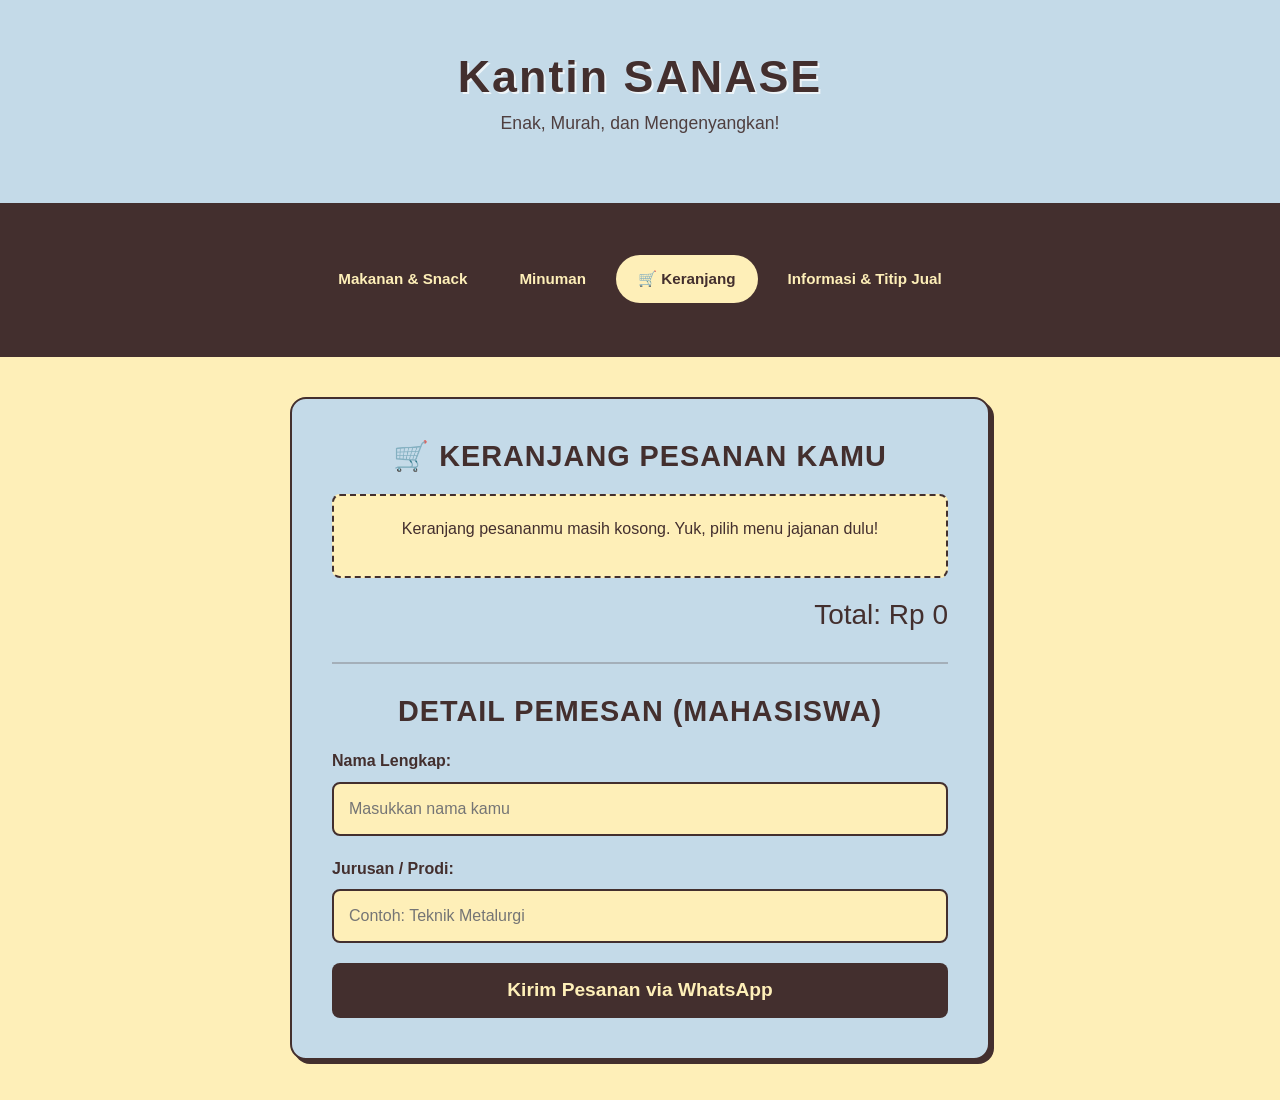
<file: index.html>
<!DOCTYPE html>
<html lang="id">
<head>
    <meta charset="UTF-8">
    <meta name="viewport" content="width=device-width, initial-scale=1.0">
    <title>Keranjang - Kantin SANASE</title>
    <link href="https://cdn.jsdelivr.net/npm/bootstrap@5.3.0/dist/css/bootstrap.min.css" rel="stylesheet">
    <link rel="stylesheet" href="web.css">
</head>
<body>
    <header>
        <h1>Kantin SANASE</h1>
        <p>Enak, Murah, dan Mengenyangkan!</p>
    </header>

<nav class="navbar navbar-expand-lg sticky-top">
  <div class="container-fluid container p-0 position-relative">
    <a class="navbar-brand text-light fw-bold d-lg-none text-center w-100 me-0" href="index.html">Kantin SANASE</a>
    <button class="navbar-toggler bg-light position-absolute end-0" type="button" data-bs-toggle="collapse" data-bs-target="#navbarNav">
      <span class="navbar-toggler-icon"></span>
    </button>
        <div class="collapse navbar-collapse justify-content-center" id="navbarNav">
          <div class="navbar-nav gap-2 text-center w-100 justify-content-center my-2 my-lg-0">
            <a class="nav-btn" href="makanan.html">Makanan & Snack</a>
            <a class="nav-btn" href="minuman.html">Minuman</a>
            <a class="nav-btn active" aria-current="page" href="index.html">🛒 Keranjang</a>
            <a class="nav-btn" href="informasi.html">Informasi & Titip Jual</a>
          </div>
        </div>
      </div>
    </nav>

    <div class="container">
        <div class="info-section">
            <h2>🛒 Keranjang Pesanan Kamu</h2>
            <div id="daftar-pesanan">
                <p>Keranjang pesananmu masih kosong. Yuk, pilih menu jajanan dulu!</p>
            </div>
            <h3 style="text-align: right; color: var(--primary-color);">Total: <span id="total-harga">Rp 0</span></h3>
            <hr style="border: 1px solid var(--primary-color); margin: 30px 0;">

            <h2>Detail Pemesan (Mahasiswa)</h2>
            <form>
                <div class="form-group">
                    <label for="nama-pembeli">Nama Lengkap:</label>
                    <input type="text" id="nama-pembeli" placeholder="Masukkan nama kamu" required>
                </div>
                <div class="form-group">
                    <label for="prodi">Jurusan / Prodi:</label>
                    <input type="text" id="prodi" placeholder="Contoh: Teknik Metalurgi" required>
                </div>
                <button type="submit" class="submit-btn" style="width: 100%; font-size: 1.2rem;">Kirim Pesanan via WhatsApp</button>
            </form>
        </div>
    </div>

    <script src="https://cdn.jsdelivr.net/npm/bootstrap@5.3.0/dist/js/bootstrap.bundle.min.js"></script>
</body>
</html>
</file>
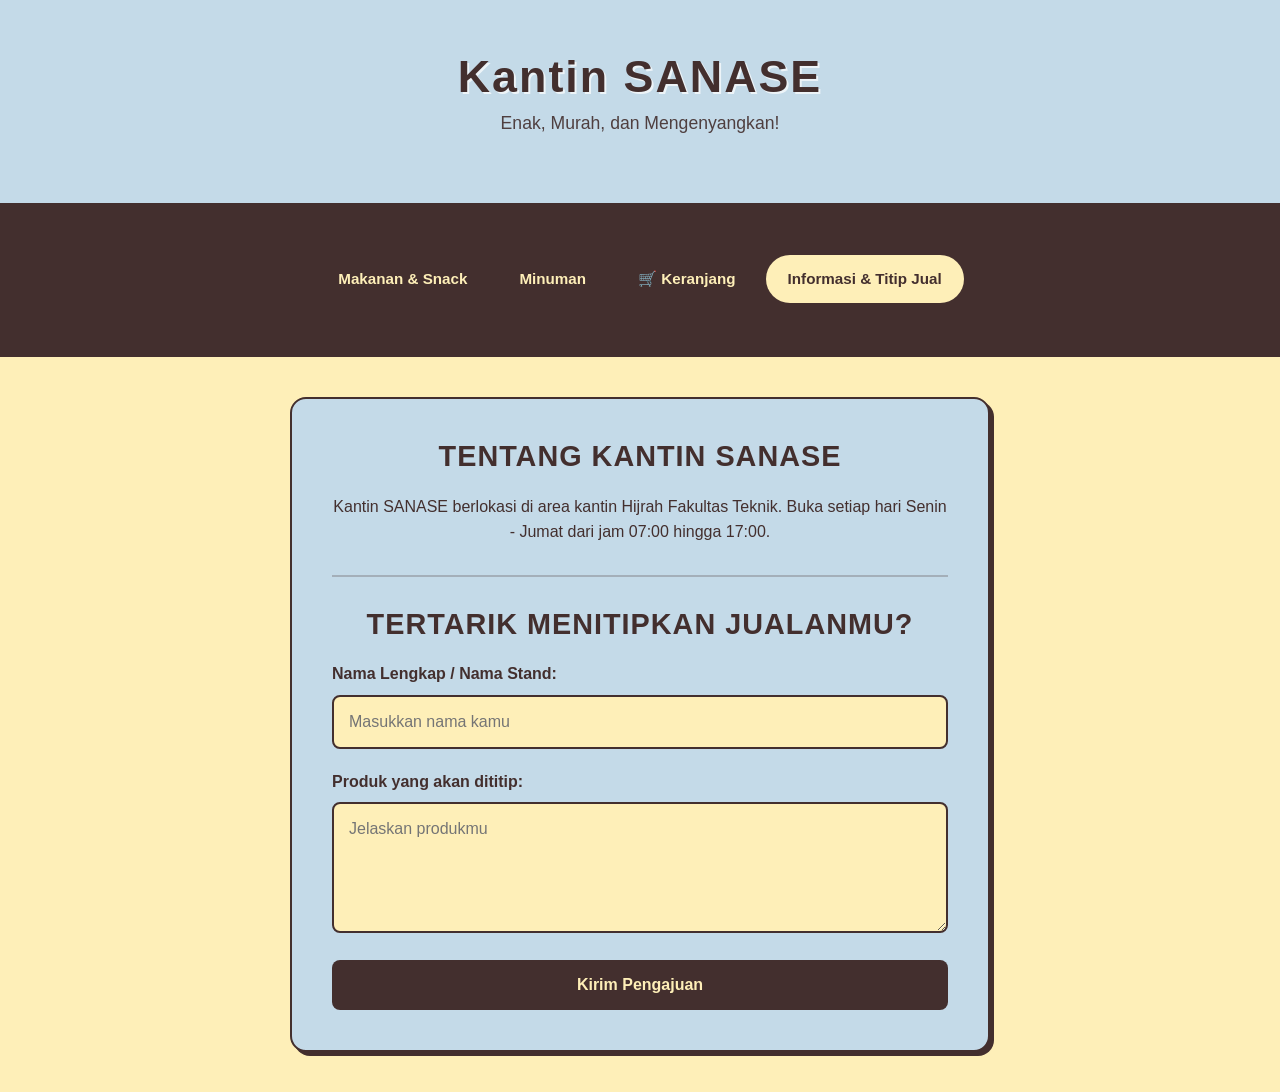
<file: informasi.html>
<!DOCTYPE html>
<html lang="id">
<head>
    <meta charset="UTF-8">
    <meta name="viewport" content="width=device-width, initial-scale=1.0">
    <title>Informasi - Kantin SANASE</title>
    <link href="https://cdn.jsdelivr.net/npm/bootstrap@5.3.0/dist/css/bootstrap.min.css" rel="stylesheet">
    <link rel="stylesheet" href="web.css">
</head>
<body>
    <header>
        <h1>Kantin SANASE</h1>
        <p>Enak, Murah, dan Mengenyangkan!</p>
    </header>

<nav class="navbar navbar-expand-lg sticky-top">
  <div class="container-fluid container p-0 position-relative">
    <a class="navbar-brand text-light fw-bold d-lg-none text-center w-100 me-0" href="index.html">Kantin SANASE</a>
    <button class="navbar-toggler bg-light position-absolute end-0" type="button" data-bs-toggle="collapse" data-bs-target="#navbarNav">
      <span class="navbar-toggler-icon"></span>
    </button>
        <div class="collapse navbar-collapse justify-content-center" id="navbarNav">
          <div class="navbar-nav gap-2 text-center w-100 justify-content-center my-2 my-lg-0">
            <a class="nav-btn" href="makanan.html">Makanan & Snack</a>
            <a class="nav-btn" href="minuman.html">Minuman</a>
            <a class="nav-btn" href="index.html">🛒 Keranjang</a>
            <a class="nav-btn active" aria-current="page" href="informasi.html">Informasi & Titip Jual</a>
          </div>
        </div>
      </div>
    </nav>

    <div class="container">
        <div class="info-section">
            <h2>Tentang Kantin SANASE</h2>
            <p>Kantin SANASE berlokasi di area kantin Hijrah Fakultas Teknik. Buka setiap hari Senin - Jumat dari jam 07:00 hingga 17:00.</p>
            
            <hr style="border: 1px solid var(--primary-color); margin: 30px 0;">

            <h2>Tertarik Menitipkan Jualanmu?</h2>
            <form>
                <div class="form-group">
                    <label for="nama">Nama Lengkap / Nama Stand:</label>
                    <input type="text" id="nama" placeholder="Masukkan nama kamu" required>
                </div>
                <div class="form-group">
                    <label for="produk">Produk yang akan dititip:</label>
                    <textarea id="produk" rows="4" placeholder="Jelaskan produkmu" required></textarea>
                </div>
                <button type="submit" class="submit-btn">Kirim Pengajuan</button>
            </form>
        </div>
    </div>

    <script src="https://cdn.jsdelivr.net/npm/bootstrap@5.3.0/dist/js/bootstrap.bundle.min.js"></script>
</body>
</html>
</file>
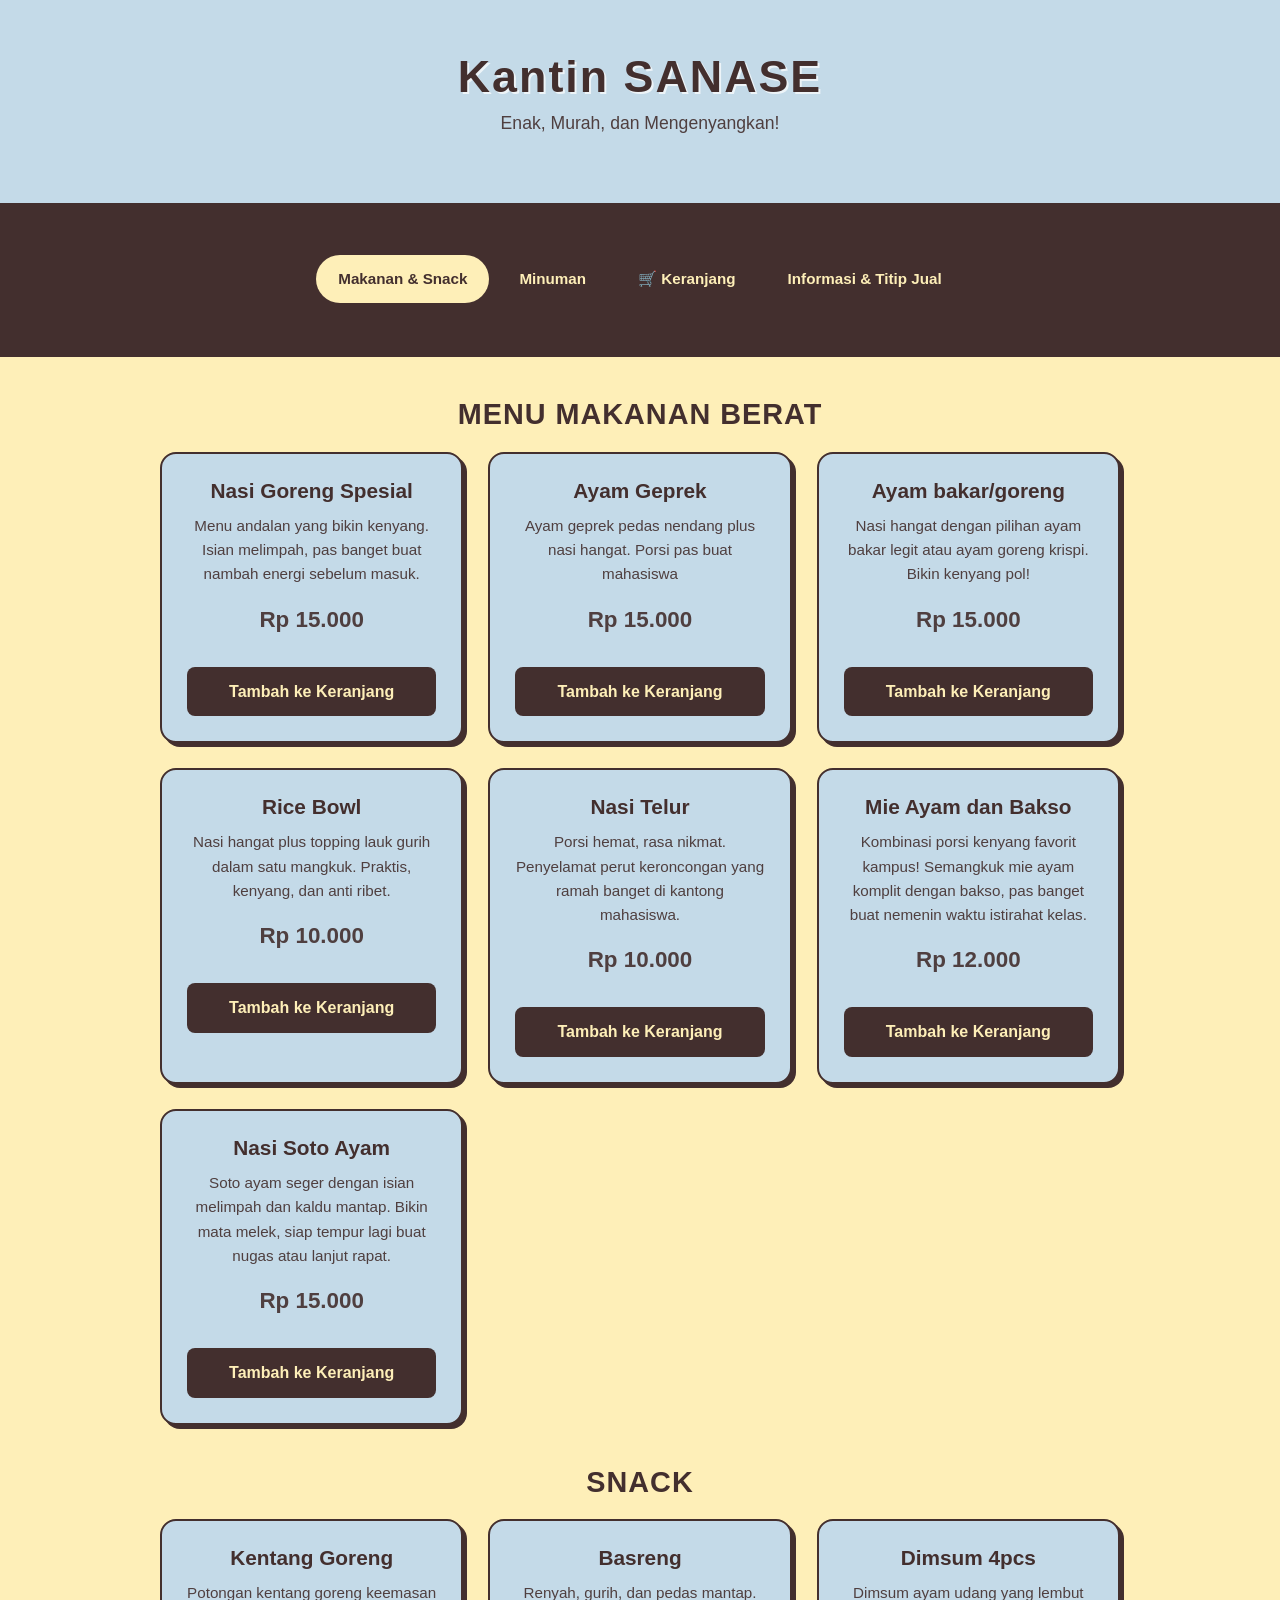
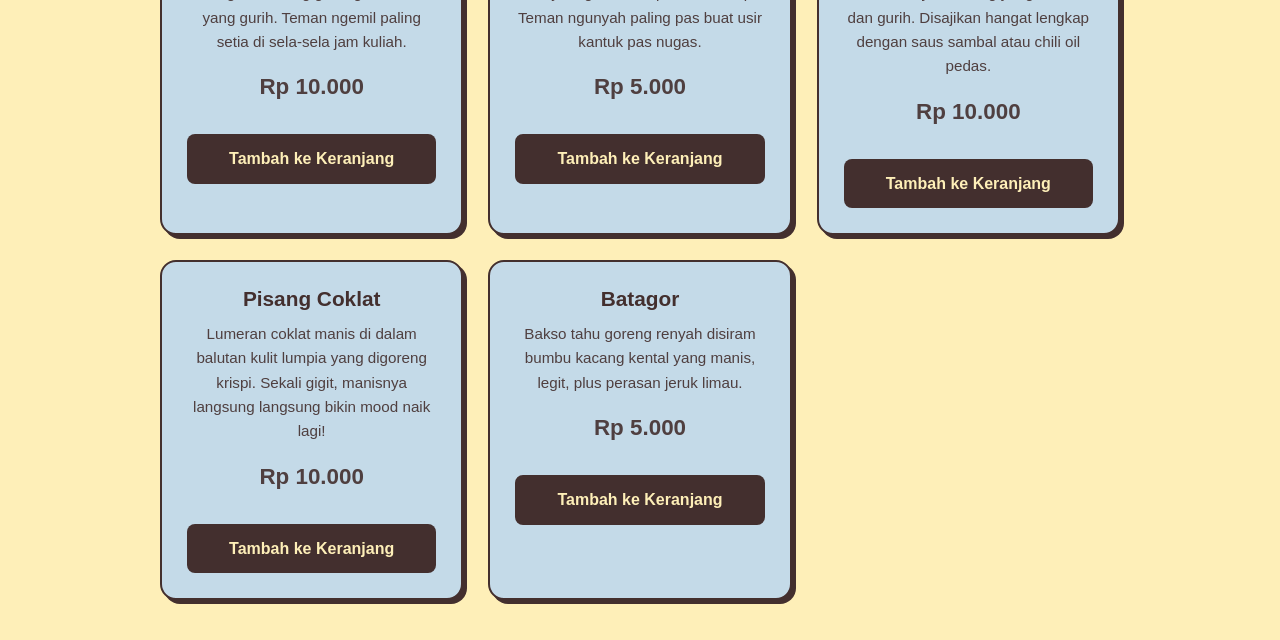
<file: makanan.html>
<!DOCTYPE html>
<html lang="id">
<head>
    <meta charset="UTF-8">
    <meta name="viewport" content="width=device-width, initial-scale=1.0">
    <title>Makanan - Kantin SANASE</title>
    <link href="https://cdn.jsdelivr.net/npm/bootstrap@5.3.0/dist/css/bootstrap.min.css" rel="stylesheet">
    <link rel="stylesheet" href="web.css">
</head>
<body>
    <header>
        <h1>Kantin SANASE</h1>
        <p>Enak, Murah, dan Mengenyangkan!</p>
    </header>

<nav class="navbar navbar-expand-lg sticky-top">
  <div class="container-fluid container p-0 position-relative">
    <a class="navbar-brand text-light fw-bold d-lg-none text-center w-100 me-0" href="index.html">Kantin SANASE</a>
    <button class="navbar-toggler bg-light position-absolute end-0" type="button" data-bs-toggle="collapse" data-bs-target="#navbarNav">
      <span class="navbar-toggler-icon"></span>
    </button>
        <div class="collapse navbar-collapse justify-content-center" id="navbarNav">
          <div class="navbar-nav gap-2 text-center w-100 justify-content-center my-2 my-lg-0">
            <a class="nav-btn active" aria-current="page" href="makanan.html">Makanan & Snack</a>
            <a class="nav-btn" href="minuman.html">Minuman</a>
            <a class="nav-btn" href="index.html">🛒 Keranjang</a>
            <a class="nav-btn" href="informasi.html">Informasi & Titip Jual</a>
          </div>
        </div>
      </div>
    </nav>

    <div class="container">
        <h2>Menu Makanan Berat</h2>
        <div class="menu-grid">
            <div class="card">
                <h3>Nasi Goreng Spesial</h3>
                <p>Menu andalan yang bikin kenyang. Isian melimpah, pas banget buat nambah energi sebelum masuk.</p>
                <p class="price">Rp 15.000</p>
                <button class="pesan-btn">Tambah ke Keranjang</button>
            </div>
            <div class="card">
                <h3>Ayam Geprek</h3>
                <p>Ayam geprek pedas nendang plus nasi hangat. Porsi pas buat mahasiswa</p>
                <p class="price">Rp 15.000</p>
                <button class="pesan-btn">Tambah ke Keranjang</button>
            </div>
            <div class="card">
                <h3>Ayam bakar/goreng</h3>
                <p>Nasi hangat dengan pilihan ayam bakar legit atau ayam goreng krispi. Bikin kenyang pol!</p>
                <p class="price">Rp 15.000</p>
                <button class="pesan-btn">Tambah ke Keranjang</button>
            </div>
            <div class="card">
                <h3>Rice Bowl</h3>
                <p>Nasi hangat plus topping lauk gurih dalam satu mangkuk. Praktis, kenyang, dan anti ribet.</p>
                <p class="price">Rp 10.000</p>
                <button class="pesan-btn">Tambah ke Keranjang</button>
            </div>
            <div class="card">
                <h3>Nasi Telur</h3>
                <p>Porsi hemat, rasa nikmat. Penyelamat perut keroncongan yang ramah banget di kantong mahasiswa.</p>
                <p class="price">Rp 10.000</p>
                <button class="pesan-btn">Tambah ke Keranjang</button>
            </div>
            <div class="card">
                <h3>Mie Ayam dan Bakso</h3>
                <p>Kombinasi porsi kenyang favorit kampus! Semangkuk mie ayam komplit dengan bakso, pas banget buat nemenin waktu istirahat kelas.</p>
                <p class="price">Rp 12.000</p>
                <button class="pesan-btn">Tambah ke Keranjang</button>
            </div>
            <div class="card">
                <h3>Nasi Soto Ayam</h3>
                <p>Soto ayam seger dengan isian melimpah dan kaldu mantap. Bikin mata melek, siap tempur lagi buat nugas atau lanjut rapat.</p>
                <p class="price">Rp 15.000</p>
                <button class="pesan-btn">Tambah ke Keranjang</button>
            </div>
        </div>

        <h2 style="margin-top: 40px;">Snack</h2>
        <div class="menu-grid">
            <div class="card">
                <h3>Kentang Goreng</h3>
                <p>Potongan kentang goreng keemasan yang gurih. Teman ngemil paling setia di sela-sela jam kuliah.</p>
                <p class="price">Rp 10.000</p>
                <button class="pesan-btn">Tambah ke Keranjang</button>
            </div>
            <div class="card">
                <h3>Basreng</h3>
                <p>Renyah, gurih, dan pedas mantap. Teman ngunyah paling pas buat usir kantuk pas nugas.</p>
                <p class="price">Rp 5.000</p>
                <button class="pesan-btn">Tambah ke Keranjang</button>
            </div>
            <div class="card">
                <h3>Dimsum 4pcs</h3>
                <p>Dimsum ayam udang yang lembut dan gurih. Disajikan hangat lengkap dengan saus sambal atau chili oil pedas.</p>
                <p class="price">Rp 10.000</p>
                <button class="pesan-btn">Tambah ke Keranjang</button>
            </div>
            <div class="card">
                <h3>Pisang Coklat</h3>
                <p>Lumeran coklat manis di dalam balutan kulit lumpia yang digoreng krispi. Sekali gigit, manisnya langsung langsung bikin mood naik lagi!</p>
                <p class="price">Rp 10.000</p>
                <button class="pesan-btn">Tambah ke Keranjang</button>
            </div>
            <div class="card">
                <h3>Batagor</h3>
                <p>Bakso tahu goreng renyah disiram bumbu kacang kental yang manis, legit, plus perasan jeruk limau.</p>
                <p class="price">Rp 5.000</p>
                <button class="pesan-btn">Tambah ke Keranjang</button>
            </div>
        </div>
    </div>

    <script src="https://cdn.jsdelivr.net/npm/bootstrap@5.3.0/dist/js/bootstrap.bundle.min.js"></script>
</body>
</html>
</file>
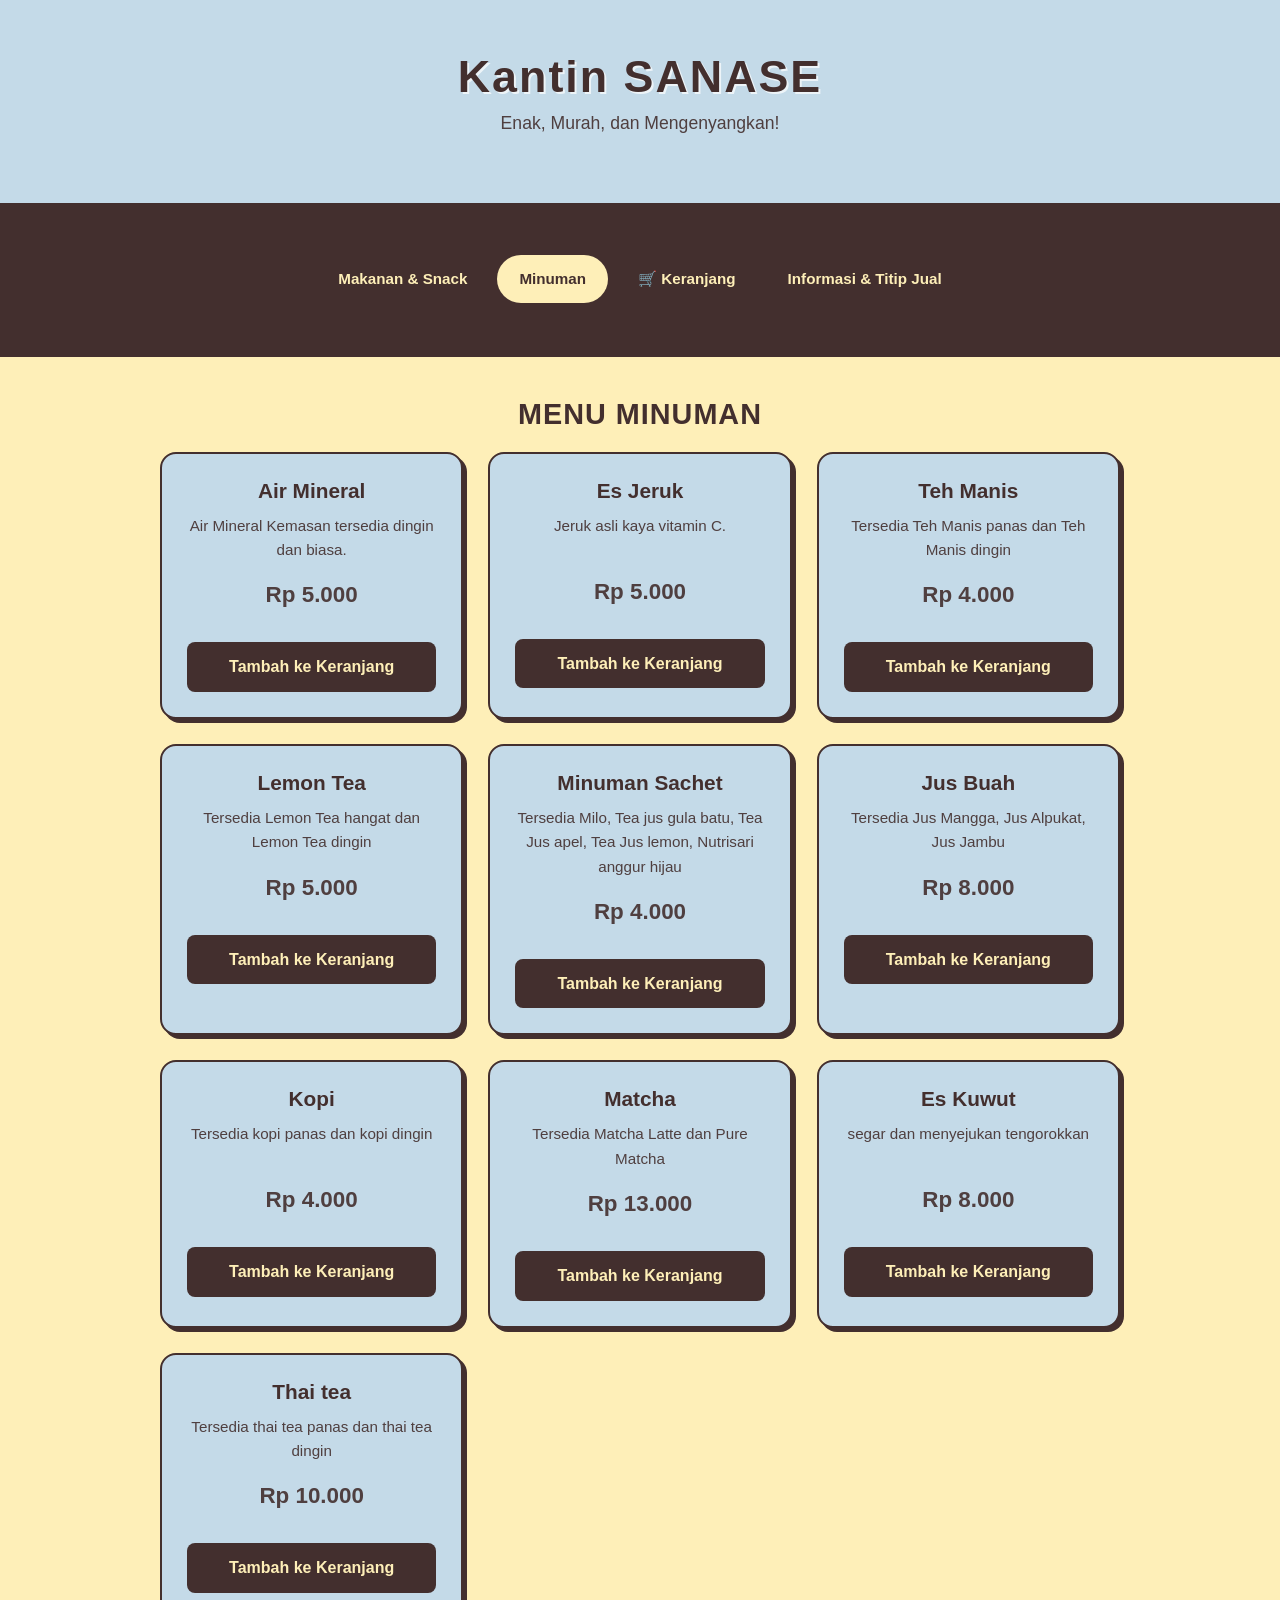
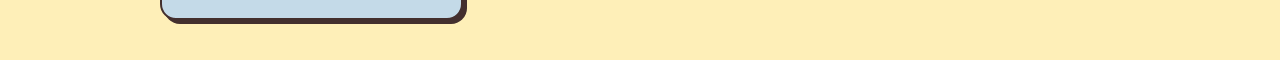
<file: minuman.html>
<!DOCTYPE html>
<html lang="id">
<head>
    <meta charset="UTF-8">
    <meta name="viewport" content="width=device-width, initial-scale=1.0">
    <title>Minuman - Kantin SANASE</title>
    <link href="https://cdn.jsdelivr.net/npm/bootstrap@5.3.0/dist/css/bootstrap.min.css" rel="stylesheet">
    <link rel="stylesheet" href="web.css">
</head>
<body>
    <header>
        <h1>Kantin SANASE</h1>
        <p>Enak, Murah, dan Mengenyangkan!</p>
    </header>

<nav class="navbar navbar-expand-lg sticky-top">
  <div class="container-fluid container p-0 position-relative">
    <a class="navbar-brand text-light fw-bold d-lg-none text-center w-100 me-0" href="index.html">Kantin SANASE</a>
    <button class="navbar-toggler bg-light position-absolute end-0" type="button" data-bs-toggle="collapse" data-bs-target="#navbarNav">
      <span class="navbar-toggler   -icon"></span>
      <span class="navbar-toggler-icon"></span>
    </button>
        <div class="collapse navbar-collapse justify-content-center" id="navbarNav">
          <div class="navbar-nav gap-2 text-center w-100 justify-content-center my-2 my-lg-0">
            <a class="nav-btn" href="makanan.html">Makanan & Snack</a>
            <a class="nav-btn active" aria-current="page" href="minuman.html">Minuman</a>
            <a class="nav-btn" href="index.html">🛒 Keranjang</a>
            <a class="nav-btn" href="informasi.html">Informasi & Titip Jual</a>
          </div>
        </div>
      </div>
    </nav>

    <div class="container">
        <h2>Menu Minuman</h2>
        <div class="menu-grid">
            <div class="card">
                <h3>Air Mineral</h3>
                <p>Air Mineral Kemasan tersedia dingin dan biasa.</p>
                <p class="price">Rp 5.000</p>
                <button class="pesan-btn">Tambah ke Keranjang</button>
            </div>
            <div class="card">
                <h3>Es Jeruk</h3>
                <p>Jeruk asli kaya vitamin C.</p>
                <p class="price">Rp 5.000</p>
                <button class="pesan-btn">Tambah ke Keranjang</button>
            </div>
            <div class="card">
                <h3>Teh Manis</h3>
                <p>Tersedia Teh Manis panas dan Teh Manis dingin</p>
                <p class="price">Rp 4.000</p>
                <button class="pesan-btn">Tambah ke Keranjang</button>
            </div>
            <div class="card">
                <h3>Lemon Tea</h3>
                <p>Tersedia Lemon Tea hangat dan Lemon Tea dingin</p>
                <p class="price">Rp 5.000</p>
                <button class="pesan-btn">Tambah ke Keranjang</button>
            </div>
            <div class="card">
                <h3>Minuman Sachet</h3>
                <p>Tersedia Milo, Tea jus gula batu, Tea Jus apel, Tea Jus lemon, Nutrisari anggur hijau</p>
                <p class="price">Rp 4.000</p>
                <button class="pesan-btn">Tambah ke Keranjang</button>
            </div>
            <div class="card">
                <h3>Jus Buah</h3>
                <p>Tersedia Jus Mangga, Jus Alpukat, Jus Jambu</p>
                <p class="price">Rp 8.000</p>
                <button class="pesan-btn">Tambah ke Keranjang</button>
            </div>
            <div class="card">
                <h3>Kopi</h3>
                <p>Tersedia kopi panas dan kopi dingin</p>
                <p class="price">Rp 4.000</p>
                <button class="pesan-btn">Tambah ke Keranjang</button>
            </div>
            <div class="card">
                <h3>Matcha</h3>
                <p>Tersedia Matcha Latte dan Pure Matcha</p>
                <p class="price">Rp 13.000</p>
                <button class="pesan-btn">Tambah ke Keranjang</button>
            </div>
            <div class="card">
                <h3>Es Kuwut</h3>
                <p>segar dan menyejukan tengorokkan</p>
                <p class="price">Rp 8.000</p>
                <button class="pesan-btn">Tambah ke Keranjang</button>
            </div>
            <div class="card">
                <h3>Thai tea</h3>
                <p>Tersedia thai tea panas dan thai tea dingin</p>
                <p class="price">Rp 10.000</p>
                <button class="pesan-btn">Tambah ke Keranjang</button>
            </div>
        </div>
    </div>

    <script src="https://cdn.jsdelivr.net/npm/bootstrap@5.3.0/dist/js/bootstrap.bundle.min.js"></script>
</body>
</html>
</file>
<file: web.css>
:root {
    --primary-color: #432f2e;  
    --secondary-color: #c4dae8; 
    --bg-color: #feefb8;       
    --text-color: #432f2e;      
}

* {
    margin: 0;
    padding: 0;
    box-sizing: border-box;
    font-family: 'Poppins', sans-serif;
}

body {
    background-color: var(--bg-color); 
    color: var(--text-color);
    line-height: 1.6;
}

header {
    background-color: var(--secondary-color); 
    color: var(--primary-color);
    text-align: center;
    padding: 50px 20px;
    border-bottom: 4px solid var(--primary-color); 
}

header h1 {
    font-size: 2.8rem;
    font-weight: 700;
    margin-bottom: 5px;
    letter-spacing: 2px;
    text-shadow: 2px 2px 0px rgba(255, 255, 255, 0.7); 
}

header p {
    font-size: 1.1rem;
    font-weight: 500;
    opacity: 0.9;
}

nav {
    display: flex;
    justify-content: center;
    background-color: #432f2e;
    flex-wrap: wrap;
    position: sticky;
    top: 0;
    z-index: 100;
    gap: 15px; 
    padding: 15px 20px;
    border-bottom: 6px solid var(--primary-color);
}

.nav-btn {
    text-decoration: none;
    color: var(--bg-color); 
    background-color: transparent;
    padding: 10px 20px;
    border-radius: 30px;
    font-weight: 600;
    font-size: 0.95rem;
    transition: all 0.3s ease;
    border: 2px solid transparent;
}

.nav-btn:hover {
    border-color: var(--bg-color);
    transform: translateY(-2px);
}

.nav-btn.active {
    background-color: var(--bg-color);
    color: var(--primary-color);
}

.container {
    max-width: 1000px;
    margin: 40px auto;
    padding: 0 20px;
}

h2 {
    color: var(--primary-color);
    font-size: 1.8rem;
    margin-bottom: 20px;
    font-weight: 700;
    text-align: center;
    text-transform: uppercase;
    letter-spacing: 1px;
}

.menu-grid {
    display: grid;
    grid-template-columns: repeat(auto-fit, minmax(280px, 1fr));
    gap: 25px;
}

.card {
    background-color: var(--secondary-color); 
    padding: 25px;
    border-radius: 16px;
    text-align: center;
    border: 2px solid var(--primary-color); 
    transition: transform 0.3s ease, box-shadow 0.3s ease;
    box-shadow: 4px 4px 0px var(--primary-color);
}

.card:hover {
    transform: translate(-3px, -3px);
    box-shadow: 8px 8px 0px var(--primary-color);
}

.card h3 {
    font-size: 1.3rem;
    color: var(--primary-color);
    margin-bottom: 10px;
    font-weight: 700;
}

.card p {
    color: var(--primary-color);
    font-size: 0.95rem;
    margin-bottom: 15px;
    min-height: 45px;
    opacity: 0.9;
}

.card .price {
    font-size: 1.4rem;
    font-weight: 700;
    color: var(--primary-color);
    margin-bottom: 20px;
}

.pesan-btn, .submit-btn {
    background-color: var(--primary-color); 
    color: var(--bg-color); 
    border: none;
    padding: 12px 24px;
    border-radius: 8px;
    font-size: 1rem;
    font-weight: 600;
    cursor: pointer;
    width: 100%;
    transition: opacity 0.3s ease, transform 0.2s ease;
}

.pesan-btn:hover, .submit-btn:hover {
    opacity: 0.9;
    transform: scale(1.02);
}

.pesan-btn:active, .submit-btn:active {
    transform: scale(0.98);
}

.info-section {
    background-color: var(--secondary-color); 
    padding: 40px;
    border-radius: 16px;
    border: 2px solid var(--primary-color);
    box-shadow: 4px 4px 0px var(--primary-color);
    max-width: 700px;
    margin: 0 auto;
}

.info-section p {
    color: var(--primary-color);
    margin-bottom: 15px;
    text-align: center;
}

.form-group {
    margin-bottom: 20px;
    text-align: left;
}

.form-group label {
    display: block;
    margin-bottom: 8px;
    font-weight: 600;
    color: var(--primary-color);
}

.form-group input, 
.form-group textarea {
    width: 100%;
    padding: 12px 15px;
    border: 2px solid var(--primary-color);
    border-radius: 8px;
    font-size: 1rem;
    background-color: var(--bg-color);
    transition: all 0.3s ease;
    color: var(--primary-color);
}

.form-group input:focus, 
.form-group textarea:focus {
    outline: none;
    background-color: #ffffff;
}

textarea {
    resize: vertical;
    font-family: inherit;
}

#daftar-pesanan {
    background-color: var(--bg-color);
    padding: 20px;
    border-radius: 8px;
    border: 2px dashed var(--primary-color);
    margin-bottom: 20px;
    text-align: center;
}

@media (max-width: 600px) {
    header h1 {
        font-size: 2rem;
    }
    
    .nav-btn {
        width: 100%;
        text-align: center;
    }

    .info-section {
        padding: 25px 15px;
    }
}
</file>
